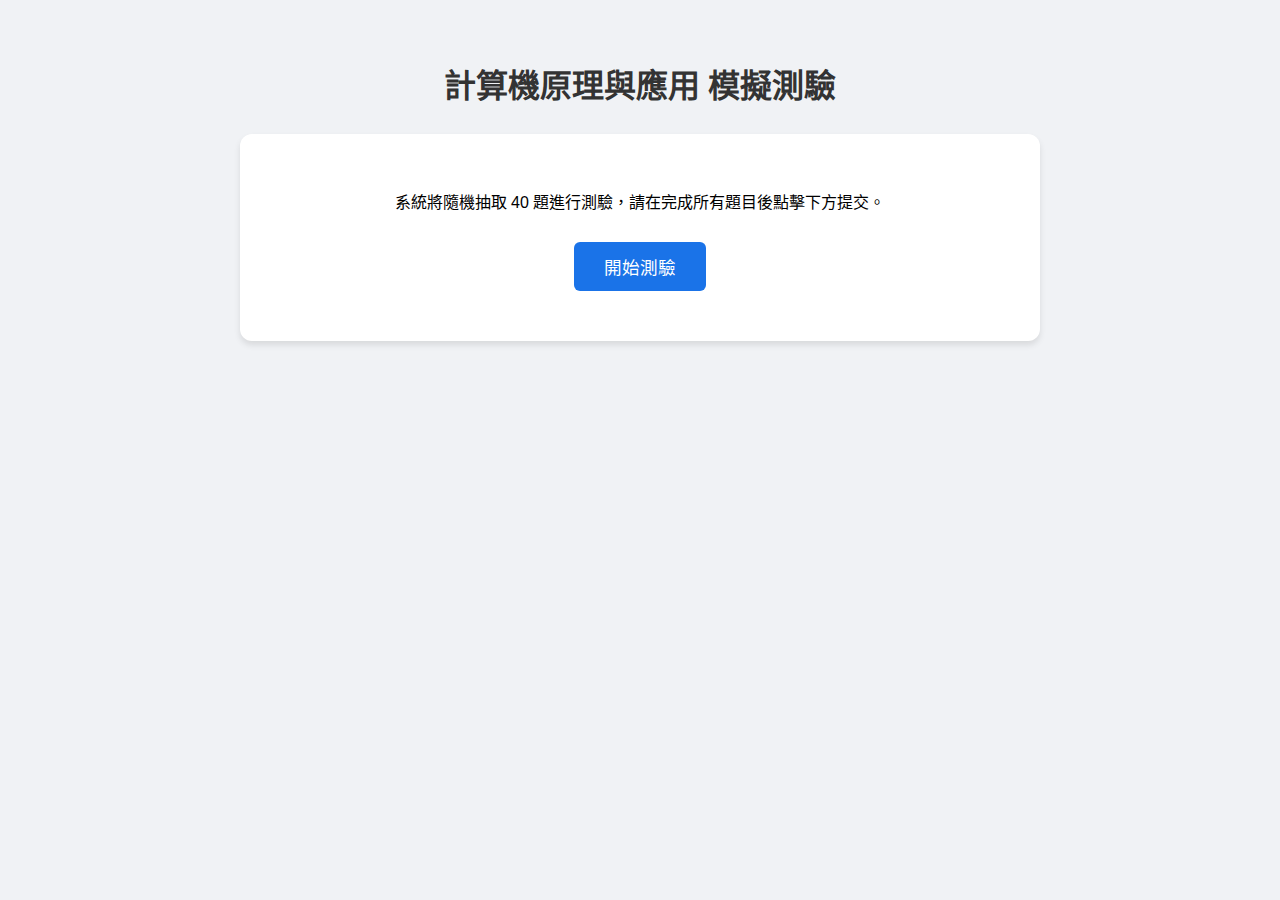
<file: index.html>
<!DOCTYPE html>
<html lang="zh-TW">
<head>
    <meta charset="UTF-8">
    <title>計算機原理與應用 - 模擬測驗系統</title>
    <style>
        body { font-family: "Microsoft JhengHei", sans-serif; line-height: 1.6; max-width: 800px; margin: 20px auto; padding: 20px; background-color: #f0f2f5; }
        h1 { color: #333; text-align: center; }
        
        #start-screen, #score-board { text-align: center; padding: 40px; background: white; border-radius: 12px; box-shadow: 0 4px 6px rgba(0,0,0,0.1); margin-bottom: 20px; }
        #quiz-area, #score-board { display: none; }

        .question-card { background: white; padding: 25px; border-radius: 12px; box-shadow: 0 4px 6px rgba(0,0,0,0.1); margin-bottom: 25px; }
        .question-text { font-size: 1.1em; font-weight: bold; margin-bottom: 15px; color: #1a73e8; }
        .question-img { display: block; max-width: 100%; height: auto; margin: 15px 0; border: 1px solid #eee; border-radius: 4px; background-color: #fff; }

        .options { list-style: none; padding: 0; }
        .options li { margin: 12px 0; padding: 8px; border: 1px solid #ddd; border-radius: 6px; }
        input[type="radio"] { margin-right: 10px; cursor: pointer; }
        label { cursor: pointer; display: block; width: 100%; }
        
        .btn { background: #1a73e8; color: white; border: none; padding: 12px 30px; border-radius: 6px; cursor: pointer; font-size: 1.1em; transition: 0.3s; margin: 10px; }
        .btn:hover { background: #1557b0; transform: scale(1.05); }

        .result-box { margin-top: 15px; font-weight: bold; padding: 10px; border-radius: 4px; display: none; }
        .correct-ans { color: #1e7e34; background-color: #d4edda; border: 1px solid #c3e6cb; }
        .wrong-ans { color: #bd2130; background-color: #f8d7da; border: 1px solid #f5c6cb; }
        
        .score-text { font-size: 2em; color: #1a73e8; font-weight: bold; margin: 20px 0; }
        .info-tag { font-size: 0.8em; color: #666; font-weight: normal; margin-left: 10px; }
    </style>
</head>
<body>
    <h1>計算機原理與應用 模擬測驗</h1>

    <div id="start-screen">
        <p>系統將隨機抽取 40 題進行測驗，請在完成所有題目後點擊下方提交。</p>
        <button class="btn" onclick="startQuiz()">開始測驗</button>
    </div>

    <div id="score-board">
        <h2>測驗完成！</h2>
        <div class="score-text" id="final-score">0 分</div>
        <p id="score-details"></p>
        <button class="btn" onclick="startQuiz()">重新抽取題目</button>
    </div>

    <div id="quiz-area">
        <div id="quiz-container"></div>
        <div style="text-align: center; margin-top: 30px;">
            <button class="btn" id="submit-btn" onclick="calculateScore()">提交所有答案並結算分數</button>
        </div>
    </div>

    <script>
        const rawQuestions = [
            {

                q: "邏輯閘為電腦硬體的基本組成元件。何種邏輯閘是如有其中一個輸入為真或全輸入為真時輸出便為假？",
                img: "", 
                options: ["NOR", "OR", "NAND", "AND"],
                correctAnswer: "NOR"
            },
            {
                q: "若兩個輸入端輸入的值相同，則輸出為 1 的邏輯閘是：",
                img: "", 
                options: ["NAND", "NOR", "XOR", "XNOR"],
                correctAnswer: "XNOR"
            },
            {
                q: "若邏輯運算 1011 與 0101 的結果為 0001，則運算子應為何？",
                img: "", 
                options: ["AND", "OR", "XOR", "NAND"],
                correctAnswer: "AND"
            },
            {
                q: "將 8 bit 資料 10100101 與 10110110 作 XOR 運算後結果以 16 進制表示應為：",
                img: "", 
                options: ["EC", "24", "A4", "13"],
                correctAnswer: "13"
            },
            {
                q: "若欲利用邏輯閘製作邏輯運算式AB’C’+ABC’，則使用之最少邏輯閘為：",
                img: "", 
                options: [
                    "3個AND邏輯閘，1個OR邏輯閘，1個NOT邏輯閘",
                    "3個NOT邏輯閘，4個AND邏輯閘，1個OR邏輯閘",
                    "1個NOT邏輯閘，1個AND邏輯閘",
                    "1個NOT邏輯閘，1個OR邏輯閘"
                ],
                correctAnswer: "1個NOT邏輯閘，1個AND邏輯閘"
            },
			{
				q:"一個全加器可以用下列何種元件組合而成？",
				img:"",
				options: [
					"二個半加器及一個AND閘",
					"二個半加器及一個OR閘",
					"一個半加器及二個OR閘",
					"一個半加器及二個AND閘"
				],
				correctAnswer:"二個半加器及一個OR閘"
			},
			{
				q:"邏輯電路中有關半加器的敘述，下列何者有誤？",
				img:"",
				options: [
					"有二個輸入及二個輸出",
					"能處理三個位元的相加",
					"構造比全加器簡單",
					"輸入並不考慮前個位元的進位"
				],
				correctAnswer:"能處理三個位元的相加"
			},
			{
				q:"下列何者不是真值表使用的目的？",
				img:"",
				options: [
					"顯示布林函數的定義",
					"邏輯式的表示方式",
					"說明邏輯電路的輸出入關係",
					"定義邏輯電路的實際連接方式"
				],
				correctAnswer:"定義邏輯電路的實際連接方式"
			},
            {
                q: "下列何者相當於 NOR 的邏輯功能？ (請根據圖片中的標示 A, B, C, D 選擇)",
                img: "1.png", 
                options: ["(A)", "(B)", "(C)", "(D)"],
                correctAnswer: "(C)",
                noShuffle: true // 圖形題：固定選項順序，不打亂
            },
			{
				q:"下列那一個答案和另外三個不一致？",
				img:"2.png",
				options: ["(A)", "(B)", "(C)", "(D)"],
				correctAnswer:"(D)",
				noShuffle: true // 圖形題：固定選項順序，不打亂
			},
			{
				q:"?個NAND邏輯閘的兩個輸入端分別為0和1，則其輸出為：",
				img:"",
				options: [
					"0",
					"1",
					"01",
					"10"
				],
				correctAnswer:"1"
			},
			{
				q:"電腦數字系統中，1的補數相當於那一個邏輯閘？",
				img:"",
				options: [
					"NAND",
					"NOR",
					"NOT",
					"XOR"
				],
				correctAnswer:"NOT"
			},
			{
				q:"X=F5, Y=3E（均以16進制表示），若Z=X and Y，則Z值應為何？",
				img:"",
				options: [
					"FE",
					"35",
					"34",
					"3E"
				],
				correctAnswer:"34"
			},
			{
				q:"OR 邏輯閘最少需用多少個NAND閘來實現？",
				img:"",
				options: [
					"2",
					"3",
					"4",
					"5"
				],
				correctAnswer:"3"
			},
			{
				q:"下列有關邏輯閘的敘述何者錯誤？",
				img:"",
				options: [
					"只用NAND就可以做出所有邏輯電路",
					"只用NOR就可以做出所有邏輯電路",
					"只用AND和NOT就可以做出所有邏輯電路",
					"只用AND和OR就可以做出所有邏輯電路"
				],
				correctAnswer:"只用AND和OR就可以做出所有邏輯電路"
			},
			{
				q:"下列那一項不是通用閘之組合？",
				img:"",
				options: [
					"NAND閘",
					"NOR閘",
					"AND、OR、NOT閘",
					"AND、OR閘"
				],
				correctAnswer:"AND、OR閘"
			},
			{
				q:"當突然停電時，下列那些儲存裝置中所存放的資料會消失？①隨機存取記憶體 ②磁片 ③唯讀記憶體 ④硬碟 ⑤快取記憶體 ⑥暫存器 ⑦光碟片",
				img:"",
				options: [
					"①⑤⑥",
					"①③⑤⑦",
					"②③④⑦",
					"②④⑥"
				],
				correctAnswer:"①⑤⑥"
			},
			{
				q:"下列何者為非揮發性(non-volatile)記憶體？",
				img:"",
				options: [
					"SRAM",
					"DDR-SDRAM",
					"EPROM",
					"DRAM"
				],
				correctAnswer:"EPROM"
			},
			{
				q:"欲定址128K的位址，至少需要使用多少位址線？",
				img:"",
				options: [
					"17",
					"18",
					"19",
					"20"
				],
				correctAnswer:"17"
			},
			{
				q:"我們所稱64位元CPU之64位元是指：",
				img:"",
				options: [
					"位址匯流排寬度",
					"CPU中斷向量的寬度",
					"資料匯流排寬度",
					"狀態旗標的位元數"
				],
				correctAnswer:"資料匯流排寬度"
			},
			{
				q:"下列有關電腦硬體架構的敘述何者錯誤？",
				img:"",
				options: [
					"螢幕、喇叭、繪圖機均屬於輸出單元",
					"算術邏輯單元執行算數運算及邏輯運算",
					"控制單元負責控制、協調中央處理器內各單元的動作及單元間的相互運作",
					"記憶單元和控制單元合稱為中央處理單元"
				],
				correctAnswer:"記憶單元和控制單元合稱為中央處理單元"
			},
			{
				q:"在程式執行的過程中，微算機處理器(microprocessor)用那一個元件來儲存下一個指令的位址？",
				img:"",
				options: [
					"記憶體位址暫存器(memory address register)",
					"指令暫存器(instruction register)",
					"記憶體緩衝暫存器(memory buffer register)",
					"程式計數器(program counter)"
				],
				correctAnswer:"程式計數器(program counter)"
			},
			{
				q:"在有一種改進CPU效能的技術，是同時處理多個指令的擷取(fetch)、解碼(decode)、執行(execute)各步驟，就是前面指令開始解碼時就可開始抓取下一指令，這種技術叫做：",
				img:"",
				options: [
					"緩衝(buffering)",
					"重疊(overlapping)",
					"串接(cascading)",
					"管線(pipelining)"
				],
				correctAnswer:"管線(pipelining)"
			},
			{
				q:"要從家裡透過電話線接上網際網路的過程為：",
				img:"",
				options: [
					"電腦→數據機→網際網路服務提供者(ISP)→網際網路",
					"電腦→網際網路服務提供者→數據機→網際網路",
					"電腦→全球資訊網(WWW)→數據機→網際網路",
					"電腦→數據機→全球資訊網→網際網路"
				],
				correctAnswer:"電腦→數據機→網際網路服務提供者(ISP)→網際網路"
			},
			{
				q:"有關光纖傳輸媒介的敘述，何者錯誤？",
				img:"",
				options: [
					"傳輸安全性高",
					"電磁干擾低",
					"傳輸速率高",
					"容易衰減"
				],
				correctAnswer:"容易衰減"
			},
			{
				q:"將類比訊號轉為數位訊號的過程稱為什麼？",
				img:"",
				options: [
					"調變(modulation)",
					"壓縮(compress)",
					"加密(encrypt)",
					"解調變(demodulation)"
				],
				correctAnswer:"解調變(demodulation)"
			},
			{
				q:"在國際標準組織所制定的OSI模式中，最高階者為何？",
				img:"",
				options: [
					"應用層",
					"展示層",
					"會議層",
					"網路層"
				],
				correctAnswer:"應用層"
			},
			{
				q:"在OSI的網路架構中，哪一層決定封包(Packet)傳送的路徑？",
				img:"",
				options: [
					"實體層",
					"資料鏈結層",
					"網路層",
					"傳輸層"
				],
				correctAnswer:"網路層"
			},
			{
				q:"在OSI模型之網路架構中，下列何者是實體層所負責的工作？",
				img:"",
				options: [
					"媒體存取控制",
					"偵錯與錯誤處理",
					"將資料轉換為傳輸媒介訊號",
					"資料的壓縮和解壓縮"
				],
				correctAnswer:"將資料轉換為傳輸媒介訊號"
			},
			{
				q:"下列哪一個OSI鎖定一的層級是負責協調建立起資料交換的格式，並且也負責資料的壓縮與加密？",
				img:"",
				options: [
					"應用層",
					"網路層(Network)",
					"展示層",
					"資料鏈結層"
				],
				correctAnswer:"展示層"
			},
			{
				q:"以國際標準組織所制定的開放系統互連架構(OSI)為主，其中屬於第二層的資料單位稱為什麼？",
				img:"",
				options: [
					"訊框(Frame)",
					"封包(Packet)",
					"片段(Segment)",
					"訊息(Message)"
				],
				correctAnswer:"訊框(Frame)"
			},
			{
				q:"在下面那一種通訊網路架構中，當其中中央電腦發生故障時，整個網路就無法運作？",
				img:"",
				options: [
					"星狀",
					"環狀",
					"網狀",
					"匯流"
				],
				correctAnswer:"星狀"
			},
			{
				q:"資料的傳輸一般分為單工、半雙工及全雙工三種模式，以下何者為全雙工？",
				img:"",
				options: [
					"用收音機聽音樂",
					"用電話機交談",
					"以無線對講機交談",
					"以電視觀看三台的節目"
				],
				correctAnswer:"用電話機交談"
			},
			{
				q:"在通訊設備中，用來連接兩個不同的網路結構，能將某一網路上的數據格式轉換成其他網路能使用的數據格式之硬體設備，稱為：",
				img:"",
				options: [
					"多工器(multiplexor)",
					"集訊器(concentrator)",
					"控制器(controller)",
					"閘道器(gateway)"
				],
				correctAnswer:"閘道器(gateway)"
			},
			{
				q:"有一字組(word)含8個位元，其中1個位元是同位檢查位元(parity check bit)。若採偶同位(even parity)編碼，則下列何者錯誤？",
				img:"",
				options: [
					"00101101",
					"00110010",
					"11100010",
					"11100111"
				],
				correctAnswer:"00110010"
			},
			{
				q:"下列敘述何者不正確？",
				img:"",
				options: [
					"同位元檢查碼，可以偵測出任何狀況的錯誤",
					"漢明碼檢查法是依照資料的內容計算產生的",
					"資料傳輸時，電路易受外界干擾，產生傳輸資料的錯誤",
					"安全性較佳的資料傳輸系統，有資料偵錯碼的更正功能"
				],
				correctAnswer:"同位元檢查碼，可以偵測出任何狀況的錯誤"
			},
			{
				q:"假設有一台電腦有10GB的硬碟儲存空間。它從電話線接收資料的速度是14400bps。以此速度來存，則幾小時後該硬碟有機會被填滿？",
				img:"",
				options: [
					"48",
					"128",
					"512",
					"1680"
				],
				correctAnswer:"1680"
			},
			{
				q:"某部遠方的電腦中存有56MByte的資料，如果用baud rate為56K的數據機下載這些資料，大約需要多少時間？",
				img:"",
				options: [
					"不到20分鐘",
					"約1小時",
					"約2.5小時",
					"1天多"
				],
				correctAnswer:"約2.5小時"
			},
			{
				q:"一般俗稱的T3專線，其傳輸速率約為多少？",
				img:"",
				options: [
					"512 Kbps",
					"1024 Kbps",
					"1.544 Mbps",
					"44.736 Mbps"
				],
				correctAnswer:"44.736 Mbps"
			},
			{
				q:"下列何者是機密性(confidentiality)的正確意義？",
				img:"",
				options: [
					"確保使用的資料為未遭人竄改的正確資料",
					"確保網路通訊中的參與者，不會拒絕承認他們的行為",
					"確保資訊服務隨時可被取用",
					"防止未經授權者存取資料或訊息"
				],
				correctAnswer:"防止未經授權者存取資料或訊息"
			},
			{
				q:"下列哪個選項會造成資料完整性(integrity)受影響？",
				img:"",
				options: [
					"機密資料外洩",
					"檔案遭毀損而無法存取",
					"系統無法登入",
					"資料以明文方式傳輸"
				],
				correctAnswer:"檔案遭毀損而無法存取"
			},
			{
				q:"請問下列何項說明內容是關於可用性(availability)的敘述？",
				img:"",
				options: [
					"使用者以帳號及密碼登入管理資訊系統",
					"機房故障，導致無法使用網路服務",
					"親自遞送機密文件給主管核閱",
					"人資系統異常，導致薪資計算錯誤"
				],
				correctAnswer:"機房故障，導致無法使用網路服務"
			},
			{
				q:"下列有關惡意程式(Malicious programs)的敘述何者錯誤？",
				img:"",
				options: [
					"後門程式指的是可未經一般安全存取程式而獲得權限",
					"邏輯炸彈指的是一種程式的片段，當符合某種條件時，就會「引爆」此炸彈，可能造成檔案刪除或是其他傷害",
					"特洛伊木馬是一個藏有隱含程式碼的有用程式指令，但呼叫後它將會執行一些不需要或是有害的函數",
					"電腦病毒不須依附在其他程式或檔案，而可以獨立執行"
				],
				correctAnswer:"電腦病毒不須依附在其他程式或檔案，而可以獨立執行"
			},
			{
				q:"在簽證使不能否認(Non-repudiation)之安全考量上，面對否認收發資料之安全威脅，可使用下列何種安全防護法？",
				img:"",
				options: [
					"加密系統",
					"數位簽章",
					"時戳",
					"身分辨識碼"
				],
				correctAnswer:"數位簽章"
			},
			{
				q:"關於對稱式與非對稱式加密之敘述，何者錯誤？",
				img:"",
				options: [
					"DES是一種對稱式加密演算法",
					"RSA是一種非對稱式加密演算法",
					"非對稱式加密速度較慢",
					"非對稱意指使用收方公鑰加密，用送方私鑰解密"
				],
				correctAnswer:"非對稱意指使用收方公鑰加密，用送方私鑰解密"
			},
			{
				q:"下列哪種行為並不違反智慧財產權？",
				img:"",
				options: [
					"複製有版權的軟體給他人使用",
					"使用或張貼網路上的文章及圖畫",
					"推薦網上購物商品資訊與朋友",
					"下載網上電影並分享與他人"
				],
				correctAnswer:"推薦網上購物商品資訊與朋友"
			}
        ];

        let currentActiveQuestions = [];

        function shuffleArray(array) {
            let newArr = [...array];
            for (let i = newArr.length - 1; i > 0; i--) {
                const j = Math.floor(Math.random() * (i + 1));
                [newArr[i], newArr[j]] = [newArr[j], newArr[i]];
            }
            return newArr;
        }

        function startQuiz() {
            document.getElementById('start-screen').style.display = 'none';
            document.getElementById('score-board').style.display = 'none';
            document.getElementById('quiz-area').style.display = 'block';
            document.getElementById('submit-btn').style.display = 'inline-block';
            
            const container = document.getElementById('quiz-container');
            container.innerHTML = ''; 

            // 隨機抽取 5 題
            currentActiveQuestions = shuffleArray(rawQuestions).slice(0, 40);

            currentActiveQuestions.forEach((item, index) => {
                const card = document.createElement('div');
                card.className = 'question-card';
                
                let imageHtml = item.img ? `<img src="pic/${item.img}" class="question-img">` : "";
                const finalOptions = item.noShuffle ? item.options : shuffleArray(item.options);

                let optionsHtml = '';
                finalOptions.forEach((opt, i) => {
                    const label = String.fromCharCode(65 + i);
                    optionsHtml += `<li><label><input type="radio" name="q${index}" value="${opt}"> ${label}. ${opt}</label></li>`;
                });

                card.innerHTML = `
                    <div class="question-text">${index + 1}. ${item.q} ${item.noShuffle ? "<span class='info-tag'>(順序固定)</span>" : ""}</div>
                    ${imageHtml}
                    <ul class="options">${optionsHtml}</ul>
                    <div id="res${index}" class="result-box"></div>
                `;
                container.appendChild(card);
            });
            window.scrollTo(0, 0);
        }

        function calculateScore() {
            let score = 0;
            let correctCount = 0;
            const totalQuestions = currentActiveQuestions.length;
            const pointsPerQuestion = 100 / totalQuestions;

            currentActiveQuestions.forEach((item, index) => {
                const selected = document.querySelector(`input[name="q${index}"]:checked`);
                const resDiv = document.getElementById(`res${index}`);
                resDiv.style.display = 'block';

                const userVal = selected ? selected.value : "未作答";

                if (userVal === item.correctAnswer) {
                    score += pointsPerQuestion;
                    correctCount++;
                    resDiv.innerHTML = `✅ 正確！`;
                    resDiv.className = 'result-box correct-ans';
                } else {
                    resDiv.innerHTML = `❌ 錯誤。您的答案：${userVal} <br> 正確答案是：${item.correctAnswer}`;
                    resDiv.className = 'result-box wrong-ans';
                }
            });

            // 顯示分數畫面
            document.getElementById('score-board').style.display = 'block';
            document.getElementById('final-score').innerText = `${Math.round(score)} 分`;
            document.getElementById('score-details').innerText = `總共 ${totalQuestions} 題，您答對了 ${correctCount} 題。`;
            document.getElementById('submit-btn').style.display = 'none'; // 隱藏提交按鈕
            
            window.scrollTo(0, 0);
        }
    </script>
</body>
</html>
</file>
